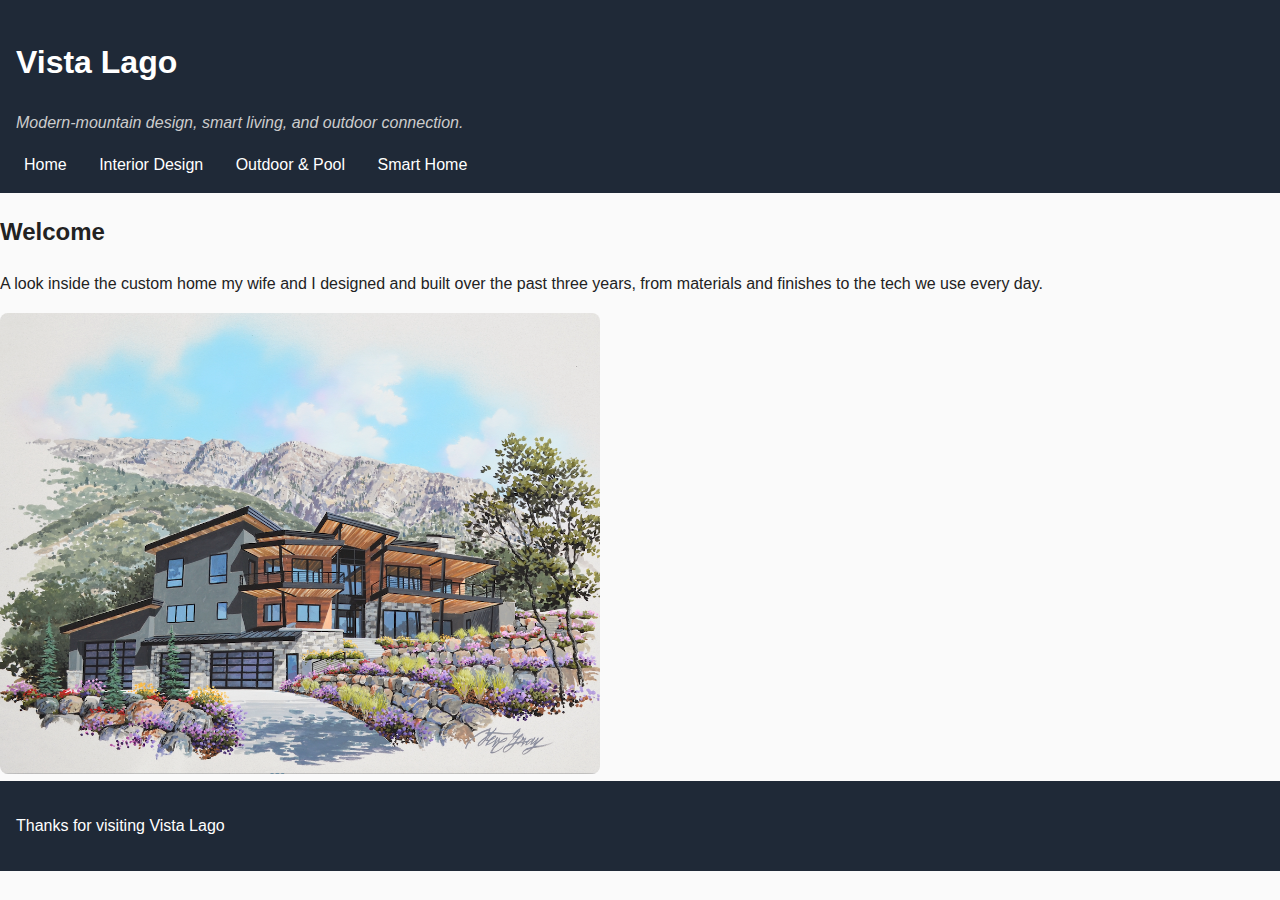
<file: index.html>
<!DOCTYPE html>
<html lang="en">
<head>
  <meta charset="utf-8">
  <title>Vista Lago – Home</title>
  <meta name="viewport" content="width=device-width, initial-scale=1">
  <link rel="stylesheet" href="style.css">
</head>
<body>
  <header class="header">
    <h1>Vista Lago</h1>
    <p id="tagline">Modern-mountain design, smart living, and outdoor connection.</p>
    <nav class="nav">
      <a href="index.html">Home</a>
      <a href="interior.html">Interior Design</a>
      <a href="outdoor.html">Outdoor & Pool</a>
      <a href="smart-home.html">Smart Home</a>
    </nav>
  </header>

  <main>
    <h2>Welcome</h2>
    <p>A look inside the custom home my wife and I designed and built over the past three years, from materials and finishes to the tech we use every day.</p>
    <img src="assets/front.jpg" alt="Front of Vista Lago home" width="600">
  </main>

  <footer class="footer">
    <p>Thanks for visiting Vista Lago</p>
  </footer>
</body>
</html>
</file>
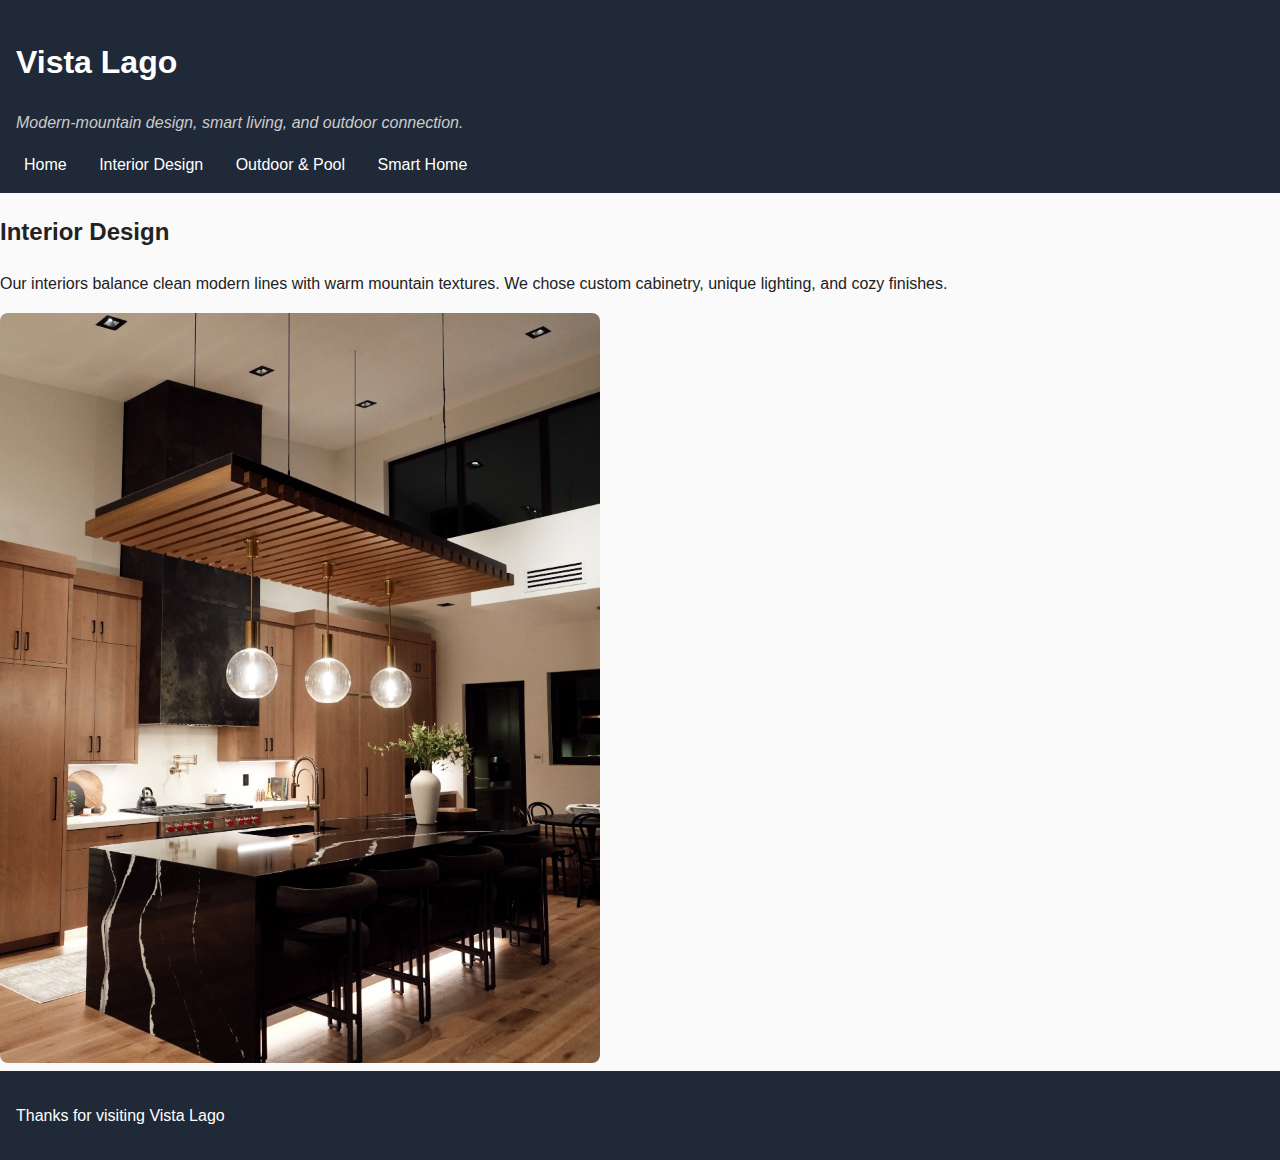
<file: interior.html>
<!DOCTYPE html>
<html lang="en">
<head>
  <meta charset="utf-8">
  <title>Vista Lago – Interior Design</title>
  <meta name="viewport" content="width=device-width, initial-scale=1">
  <link rel="stylesheet" href="style.css">
</head>
<body>
  <header class="header">
    <h1>Vista Lago</h1>
    <p id="tagline">Modern-mountain design, smart living, and outdoor connection.</p>
    <nav class="nav">
      <a href="index.html">Home</a>
      <a href="interior.html">Interior Design</a>
      <a href="outdoor.html">Outdoor & Pool</a>
      <a href="smart-home.html">Smart Home</a>
    </nav>
  </header>

  <main>
    <h2>Interior Design</h2>
    <p>Our interiors balance clean modern lines with warm mountain textures. We chose custom cabinetry, unique lighting, and cozy finishes.</p>
    <img src="assets/kitchen.jpg" alt="Kitchen with modern cabinetry at Vista Lago" width="600">
  </main>

  <footer class="footer">
    <p>Thanks for visiting Vista Lago</p>
  </footer>
</body>
</html>
</file>
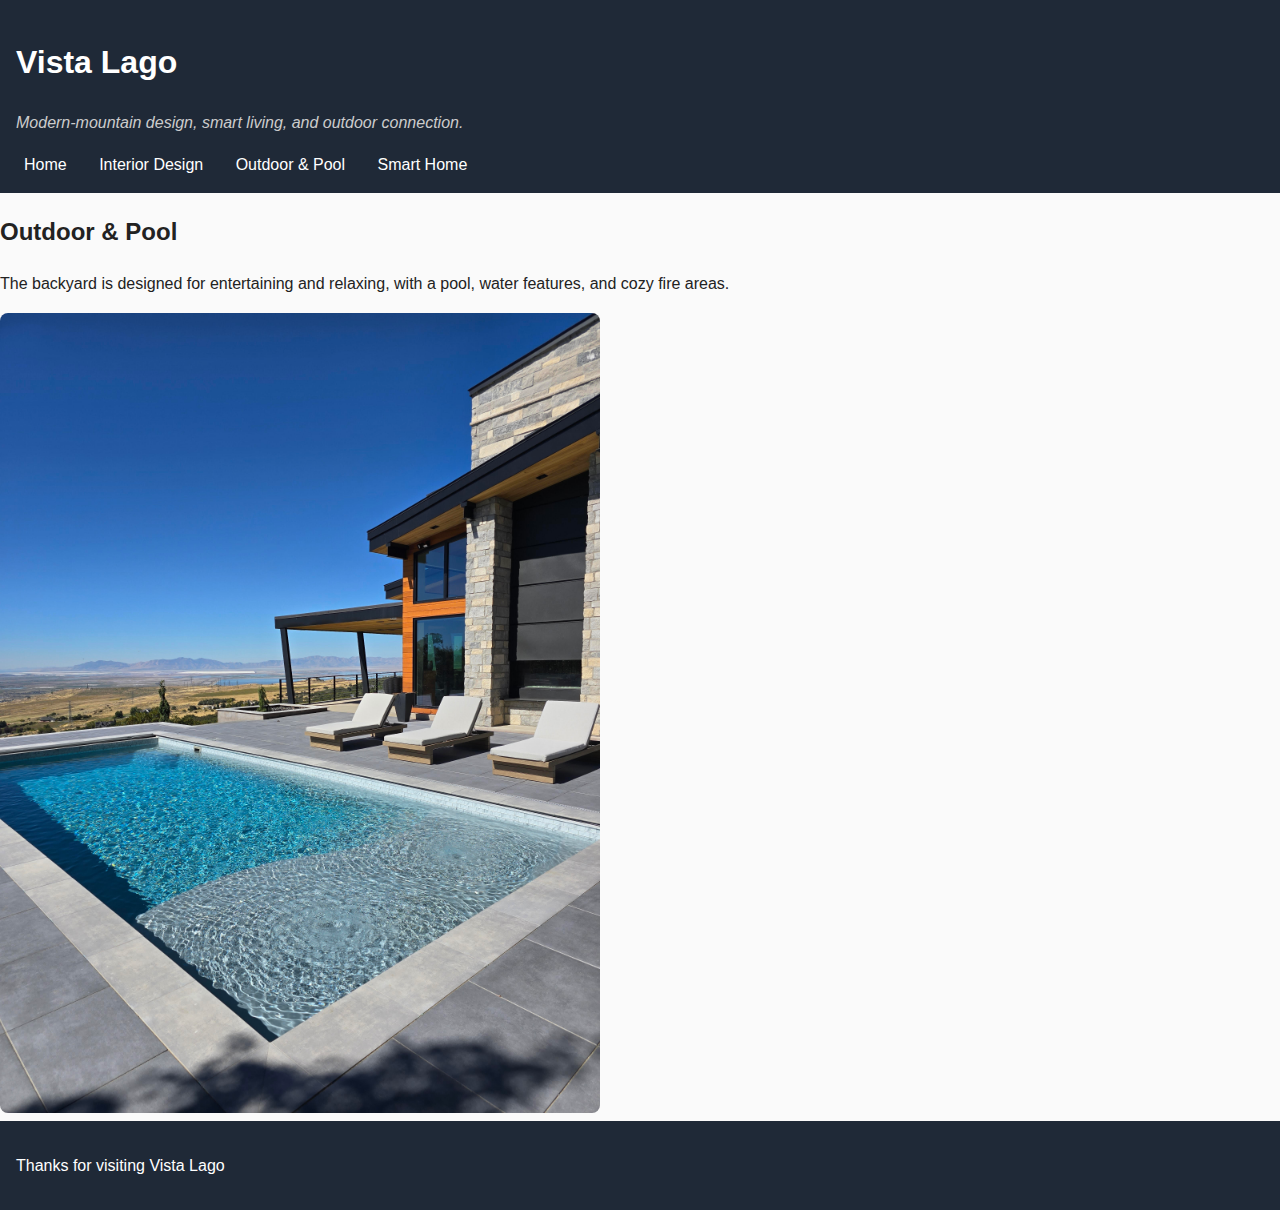
<file: outdoor.html>
<!DOCTYPE html>
<html lang="en">
<head>
  <meta charset="utf-8">
  <title>Vista Lago – Outdoor & Pool</title>
  <meta name="viewport" content="width=device-width, initial-scale=1">
  <link rel="stylesheet" href="style.css">
</head>
<body>
  <header class="header">
    <h1>Vista Lago</h1>
    <p id="tagline">Modern-mountain design, smart living, and outdoor connection.</p>
    <nav class="nav">
      <a href="index.html">Home</a>
      <a href="interior.html">Interior Design</a>
      <a href="outdoor.html">Outdoor & Pool</a>
      <a href="smart-home.html">Smart Home</a>
    </nav>
  </header>

  <main>
    <h2>Outdoor & Pool</h2>
    <p>The backyard is designed for entertaining and relaxing, with a pool, water features, and cozy fire areas.</p>
    <img src="assets/pool.jpg" alt="Pool area at Vista Lago with water features" width="600">
  </main>

  <footer class="footer">
    <p>Thanks for visiting Vista Lago</p>
  </footer>
</body>
</html>
</file>
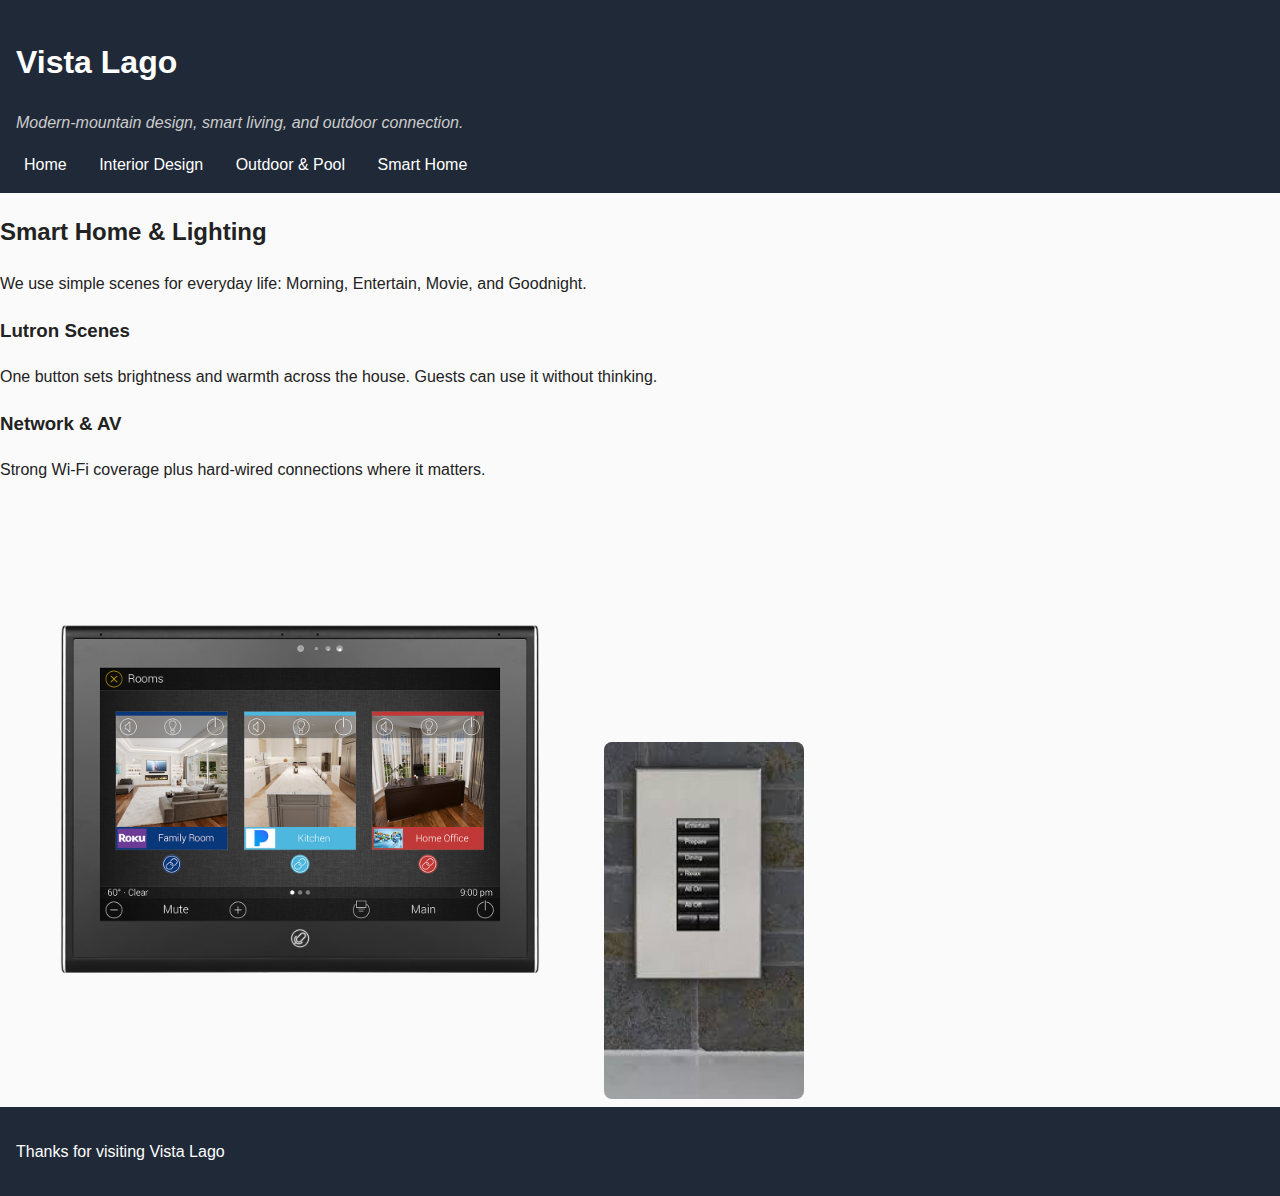
<file: smart-home.html>
<!DOCTYPE html>
<html lang="en">
<head>
  <meta charset="utf-8">
  <title>Vista Lago – Smart Home</title>
  <meta name="viewport" content="width=device-width, initial-scale=1">
  <link rel="stylesheet" href="style.css">
</head>
<body>
  <header class="header">
    <h1>Vista Lago</h1>
    <p id="tagline">Modern-mountain design, smart living, and outdoor connection.</p>
    <nav class="nav">
      <a href="index.html">Home</a>
      <a href="interior.html">Interior Design</a>
      <a href="outdoor.html">Outdoor & Pool</a>
      <a href="smart-home.html">Smart Home</a>
    </nav>
  </header>

  <main>
    <h2>Smart Home & Lighting</h2>
    <p>We use simple scenes for everyday life: Morning, Entertain, Movie, and Goodnight.</p>

    <h3>Lutron Scenes</h3>
    <p>One button sets brightness and warmth across the house. Guests can use it without thinking.</p>

    <h3>Network & AV</h3>
    <p>Strong Wi-Fi coverage plus hard-wired connections where it matters.</p>

    <img src="assets/urc.jpg" alt="URC keypad used at Vista Lago" width="600">
    <img src="assets/lutron.jpg" alt="Lutron light switches at Vista Lago" width="200">
  </main>

  <footer class="footer">
    <p>Thanks for visiting Vista Lago</p>
  </footer>
</body>
</html>
</file>
<file: style.css>
/* Reset */
* { box-sizing: border-box; }
body { 
  font-family: Arial, sans-serif; 
  margin: 0; 
  padding: 0; 
  background: #fafafa; 
  color: #222; 
  line-height: 1.6; 
}

/* Header and footer */
.header, .footer {
  background: #1f2937;   /* dark gray */
  color: white;
  padding: 16px;
}

/* Navigation */
.nav a {
  color: white;
  text-decoration: none;
  margin-right: 12px;
  padding: 6px 8px;
}
.nav a:hover {
  background: rgba(255,255,255,0.2);
  border-radius: 6px;
}

/* Special text */
#tagline {
  font-style: italic;
  color: #ccc;
}

/* Images */
img {
  max-width: 100%;
  height: auto;
  border-radius: 8px;
}
</file>
